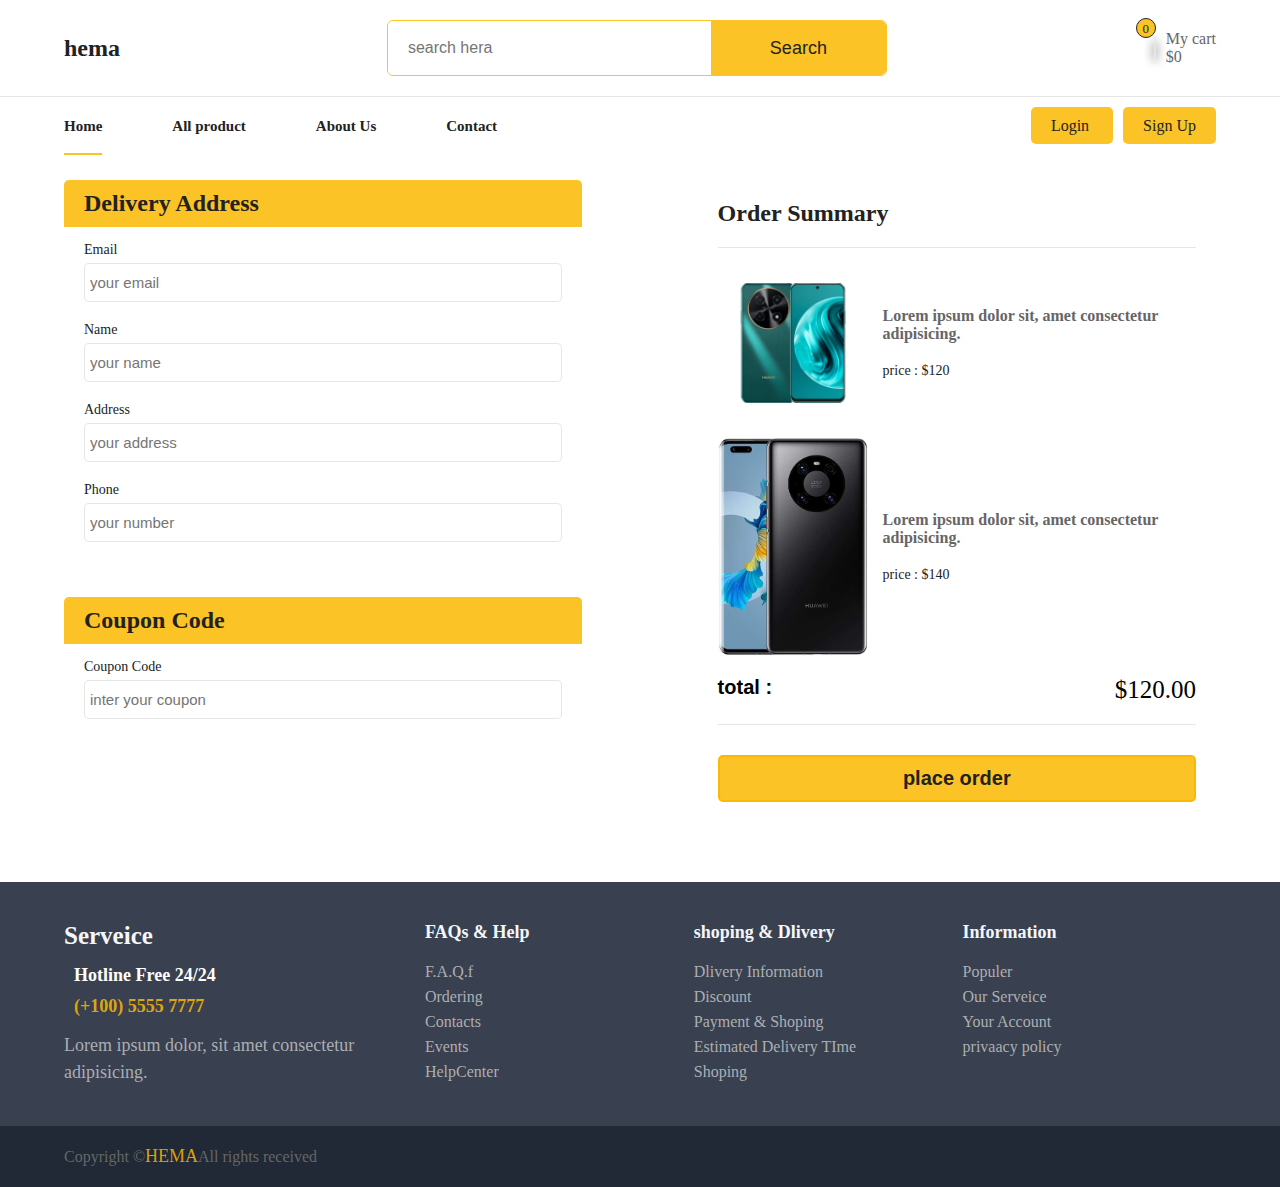
<file: ckeckout.html>
<!DOCTYPE html>
<html lang="en">
<head>
    <link rel="stylesheet" href="hello.css">
    <meta charset="UTF-8">
    <meta name="viewport" content="width=device-width, initial-scale=1.0">
    <title>Document</title>
    <link rel="stylesheet" href="https://cdnjs.cloudflare.com/ajax/libs/font-awesome/6.5.2/css/all.min.css" integrity="sha512-SnH5WK+bZxgPHs44uWIX+LLJAJ9/2PkPKZ5QiAj6Ta86w+fsb2TkcmfRyVX3pBnMFcV7oQPJkl9QevSCWr3W6A==" crossorigin="anonymous" referrerpolicy="no-referrer" />
   

</head>
<body>
  
    <!-- start header -->
    <header>
           <div class="container top-nav">
           <h2 class="logo">hema</h2>
           <form class="search">
            <input type="search" placeholder="search hera">
            <button type="submit">Search</button>
           </form>
        <div class="cart_header">
            <div onclick="open_cart()" class="icon_cart">
                <i class="fa-solid fa-cart-shopping"></i>
                <span class="count_items">0</span>
            </div>
            <div class="total_price">
                <p>My cart</p>
                <p class="price_cart_head">$0</p>
            </div>
        </div>
        

           </div>
    <nav>
        <div class="links container">
        <!-- icon to menu -->
            <i onclick="open_menu()" class="fa-solid fa-bars btn-open-menu"></i>
            
            <ul id="menu">
                <span onclick="close_menu()" class="bg-overlay"></span>
    <i onclick="close_menu()" class="fa-regular fa-circle-xmark btn-close-menu"></i>            
                <li class="active"><a href="">Home</a></li>
                <li><a href="">All product</a></li>
                <li><a href="">About Us</a></li>
                <li><a href="">Contact</a></li>
             </ul>
          <div class="login_signup">
             <a href="">Login <i class="fa-solid fa-arrow-right-to-bracket"></i></a>
             <a href="">Sign Up <i class="fa-solid fa-user-plus"></i></a>
          </div>    

        </div>
       
    </nav>

    </header>
<!-- end header -->

<!-- start cart -->
<div class="cart ">
 <div class="top_cart">
<h3>My cart <span>(0)</span>item in cart</h3>
<span onclick="close_cart()" class="close-cart"><i class="fa-regular fa-circle-xmark"></i></span>
 </div>

<div class="item_in_cart">




</div>

<div class="buttom_cart">
<div class="total">
<p>cart subtotal</p>
<p class="price_cart_total">0$</p>
</div>
<div class="buttom_cart">
<a href="#" class="btn_cart">proceed to checkout</a>
<button class="btn_cart trans_bg">shop more </button>

</div>

</div>



</div>
<!-- end cart -->

<section class="sheck-out">
<div class="container">
<form action="">
<div class="address">
<h2>Delivery Address</h2>

<div class="inputs">

<label for="">Email</label>
<input type="email" placeholder="your email">

<label for="">name</label>
<input type="text" placeholder="your name">

<label for="">address</label>
<input type="text" placeholder="your address">

<label for="">phone</label>
<input type="number" placeholder="your number">




</div>

</div>

<div class="coubne">
<h2>Coupon Code</h2>

<div class="inputs">
<label for="">Coupon Code</label>
<input type="text" placeholder="inter your coupon">
</div>

</div>

</form>


<div class="order_summary">
<h2>Order Summary</h2>

<div class="items">
<div class="item_cart">
<img src="image/p5.png">
<div class="content">
<h4>Lorem ipsum dolor sit, amet consectetur adipisicing.</h4>
<p class="price_cart">price : <span>$120</span></p>
</div>


</div>

<div class="item_cart">
    <img src="image/p2.jpg">
    <div class="content">
    <h4>Lorem ipsum dolor sit, amet consectetur adipisicing.</h4>
    <p class="price_cart">price : <span>$140</span></p>
    </div>
    
    
    </div>

<div class="total">
<p>total :</p>
<span>$120.00</span>
</div>
<div class="btn_div">
    <button>place order</button>
</div>

</div>
</div>

</div>


</section>









<!-- footer -->
<footer>
<div class="container">
<div class="big_row">
<h2>Serveice</h2>
<div class="hotline">
    <i class="fa-solid fa-headset"></i>
    <div class="text">
    <h5>Hotline Free 24/24</h5>
     <h6>(+100) 5555 7777</h6>
    </div>
 
</div>

<p>Lorem ipsum dolor, sit amet consectetur adipisicing.</p>
 
</div>

<div class="row">
<h4>FAQs & Help</h4>
<div class="links">
<a href="#">F.A.Q.f</a>
<a href="#">Ordering</a>
<a href="#">Contacts</a>
<a href="#">Events</a>
<a href="#">HelpCenter</a>

</div>
</div>
<div class="row">
<h4>shoping & Dlivery</h4>
<div class="links">
<a href="#">Dlivery Information</a>
<a href="#">Discount</a>
<a href="#">Payment & Shoping</a>
<a href="#">Estimated Delivery TIme</a>
<a href="#">Shoping</a>

</div>
</div>
<div class="row">
<h4>Information</h4>
<div class="links">
<a href="#">Populer</a>
<a href="#">Our Serveice</a>
<a href="#">Your Account</a>
<a href="#">privaacy policy</a>


</div>
</div>




</div>

<!-- bottom footer -->

<div class="bottom_footer">
   <div class="container">
    <p>Copyright &copy;<span>hema</span>All rights received</p>
    <div class="payment_img">
        <i class="fa-brands fa-cc-amazon-pay"></i>
        <i class="fa-brands fa-cc-discover"></i>
        <i class="fa-brands fa-cc-visa"></i>
        <i class="fa-brands fa-cc-jcb"></i>
    </div>

   </div> 

</div>

</footer>












<script src="hello.js"></script> 


</body>
</html>
</file>
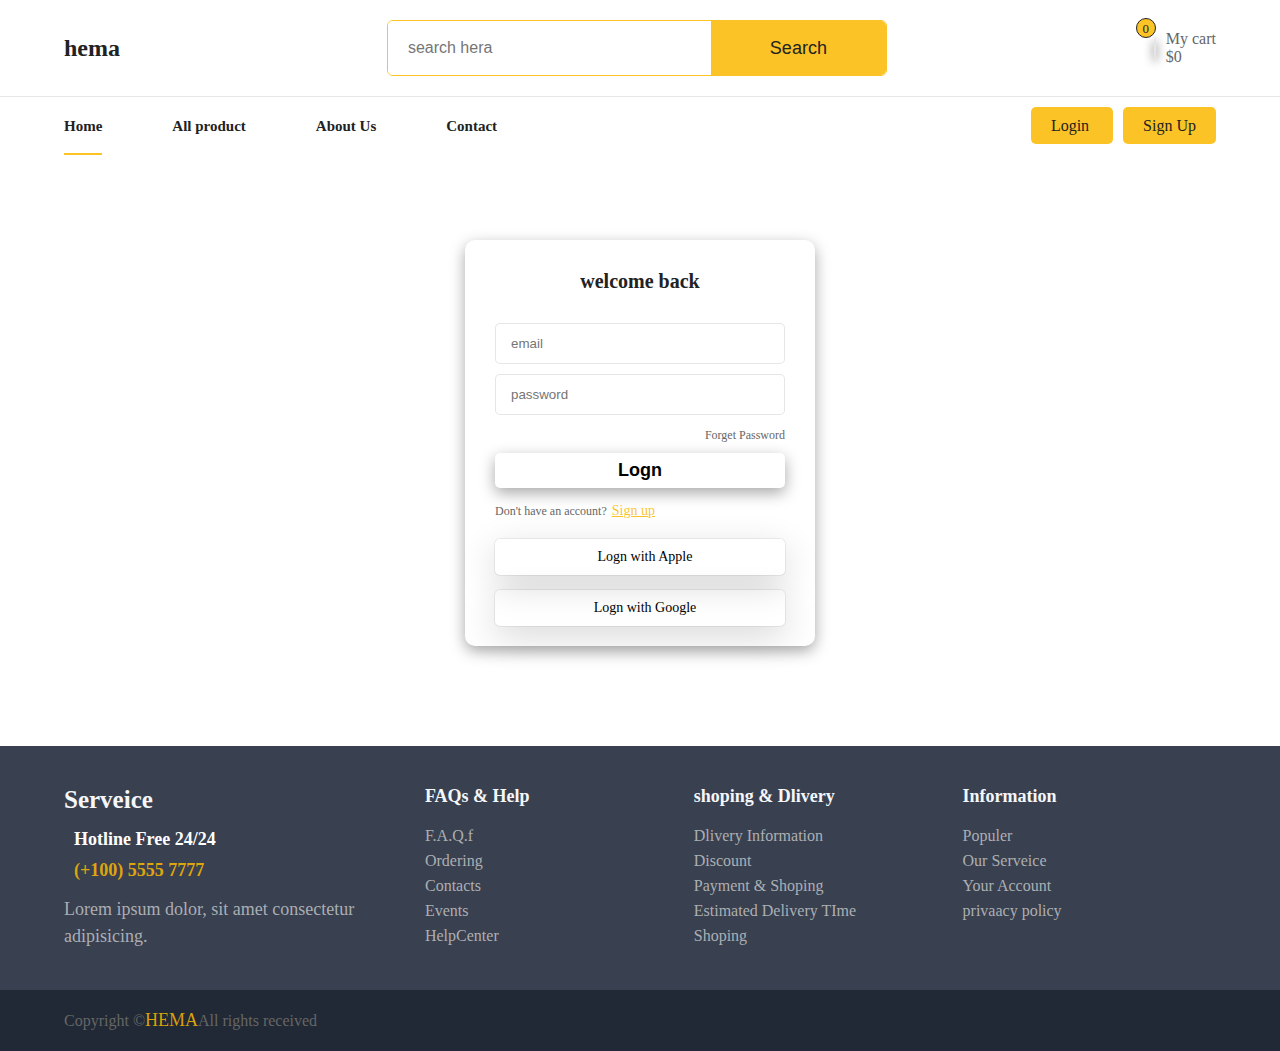
<file: logn.html>
<!DOCTYPE html>
<html lang="en">
<head>
    <link rel="stylesheet" href="hello.css">
    <link rel="stylesheet" href="logn.css">
    <meta charset="UTF-8">
    <meta name="viewport" content="width=device-width, initial-scale=1.0">
    <title>Document</title>
    <link rel="stylesheet" href="https://cdnjs.cloudflare.com/ajax/libs/font-awesome/6.5.2/css/all.min.css" integrity="sha512-SnH5WK+bZxgPHs44uWIX+LLJAJ9/2PkPKZ5QiAj6Ta86w+fsb2TkcmfRyVX3pBnMFcV7oQPJkl9QevSCWr3W6A==" crossorigin="anonymous" referrerpolicy="no-referrer" />
   

</head>
<body>
  
    <!-- start header -->
    <header>
           <div class="container top-nav">
          <a href="index.html"> <h2 class="logo">hema</h2></a>
           <form class="search">
            <input type="search" placeholder="search hera">
            <button type="submit">Search</button>
           </form>
        <div class="cart_header">
            <div onclick="open_cart()" class="icon_cart">
                <i class="fa-solid fa-cart-shopping"></i>
                <span class="count_items">0</span>
            </div>
            <div class="total_price">
                <p>My cart</p>
                <p class="price_cart_head">$0</p>
            </div>
        </div>
        

           </div>
    <nav>
        <div class="links container">
        <!-- icon to menu -->
            <i onclick="open_menu()" class="fa-solid fa-bars btn-open-menu"></i>
            
            <ul id="menu">
                <span onclick="close_menu()" class="bg-overlay"></span>
    <i onclick="close_menu()" class="fa-regular fa-circle-xmark btn-close-menu"></i>            
                <li class="active"><a href="index.html">Home</a></li>
                <li><a href="item3.html">All product</a></li>
                <li><a href="">About Us</a></li>
                <li><a href="">Contact</a></li>
             </ul>
          <div class="login_signup">
             <a href="logn.html">Login <i class="fa-solid fa-arrow-right-to-bracket"></i></a>
             <a href="sign_Up.html">Sign Up <i class="fa-solid fa-user-plus"></i></a>
          </div>    

        </div>
       
    </nav>

    </header>
<!-- end header -->

<!-- start cart -->
<div class="cart ">
 <div class="top_cart">
<h3>My cart <span>(0)</span>item in cart</h3>
<span onclick="close_cart()" class="close-cart"><i class="fa-regular fa-circle-xmark"></i></span>
 </div>

<div class="item_in_cart">




</div>

<div class="buttom_cart">
<div class="total">
<p>cart subtotal</p>
<p class="price_cart_total">0$</p>
</div>
<div class="buttom_cart">
    <a href="logn.html" class="btn_cart">proceed to checkout</a>
    <a href="item2.html"><button class="btn_cart trans_bg">shop more </button></a>

</div>

</div>



</div>
<!-- end cart -->

<section class="signin sec-form">
<div class="form_container">
<p class="title">welcome back</p>

<form accesskey="" class="form">
<input type="email" placeholder="email">
<input type="password" placeholder="password">
<p class="page-link"><a href="#" class="page-link-label">Forget Password</a></p>

<button class="form-btn">Logn</button>

</form>
<p class="sign-up-label">
Don't have an account? <a class="sign-up-link" href="#">Sign up</a>

</p>

<div class="buttons-continer">
<div class="apple-logn">
    <i class="fa-brands fa-apple"></i>
<span>Logn with Apple</span>
</div>

<div class="google-logn">
    <i class="fa-brands fa-google"></i>
<span>Logn with Google</span>
</div>

</div>


</div>


</section>









<!-- footer -->
<footer>
<div class="container">
<div class="big_row">
<h2>Serveice</h2>
<div class="hotline">
    <i class="fa-solid fa-headset"></i>
    <div class="text">
    <h5>Hotline Free 24/24</h5>
     <h6>(+100) 5555 7777</h6>
    </div>
 
</div>

<p>Lorem ipsum dolor, sit amet consectetur adipisicing.</p>
 
</div>

<div class="row">
<h4>FAQs & Help</h4>
<div class="links">
<a href="#">F.A.Q.f</a>
<a href="#">Ordering</a>
<a href="#">Contacts</a>
<a href="#">Events</a>
<a href="#">HelpCenter</a>

</div>
</div>
<div class="row">
<h4>shoping & Dlivery</h4>
<div class="links">
<a href="#">Dlivery Information</a>
<a href="#">Discount</a>
<a href="#">Payment & Shoping</a>
<a href="#">Estimated Delivery TIme</a>
<a href="#">Shoping</a>

</div>
</div>
<div class="row">
<h4>Information</h4>
<div class="links">
<a href="#">Populer</a>
<a href="#">Our Serveice</a>
<a href="#">Your Account</a>
<a href="#">privaacy policy</a>


</div>
</div>




</div>

<!-- bottom footer -->

<div class="bottom_footer">
   <div class="container">
    <p>Copyright &copy;<span>hema</span>All rights received</p>
    <div class="payment_img">
        <i class="fa-brands fa-cc-amazon-pay"></i>
        <i class="fa-brands fa-cc-discover"></i>
        <i class="fa-brands fa-cc-visa"></i>
        <i class="fa-brands fa-cc-jcb"></i>
    </div>

   </div> 

</div>

</footer>












<script src="hello.js"></script> 


</body>
</html>
</file>
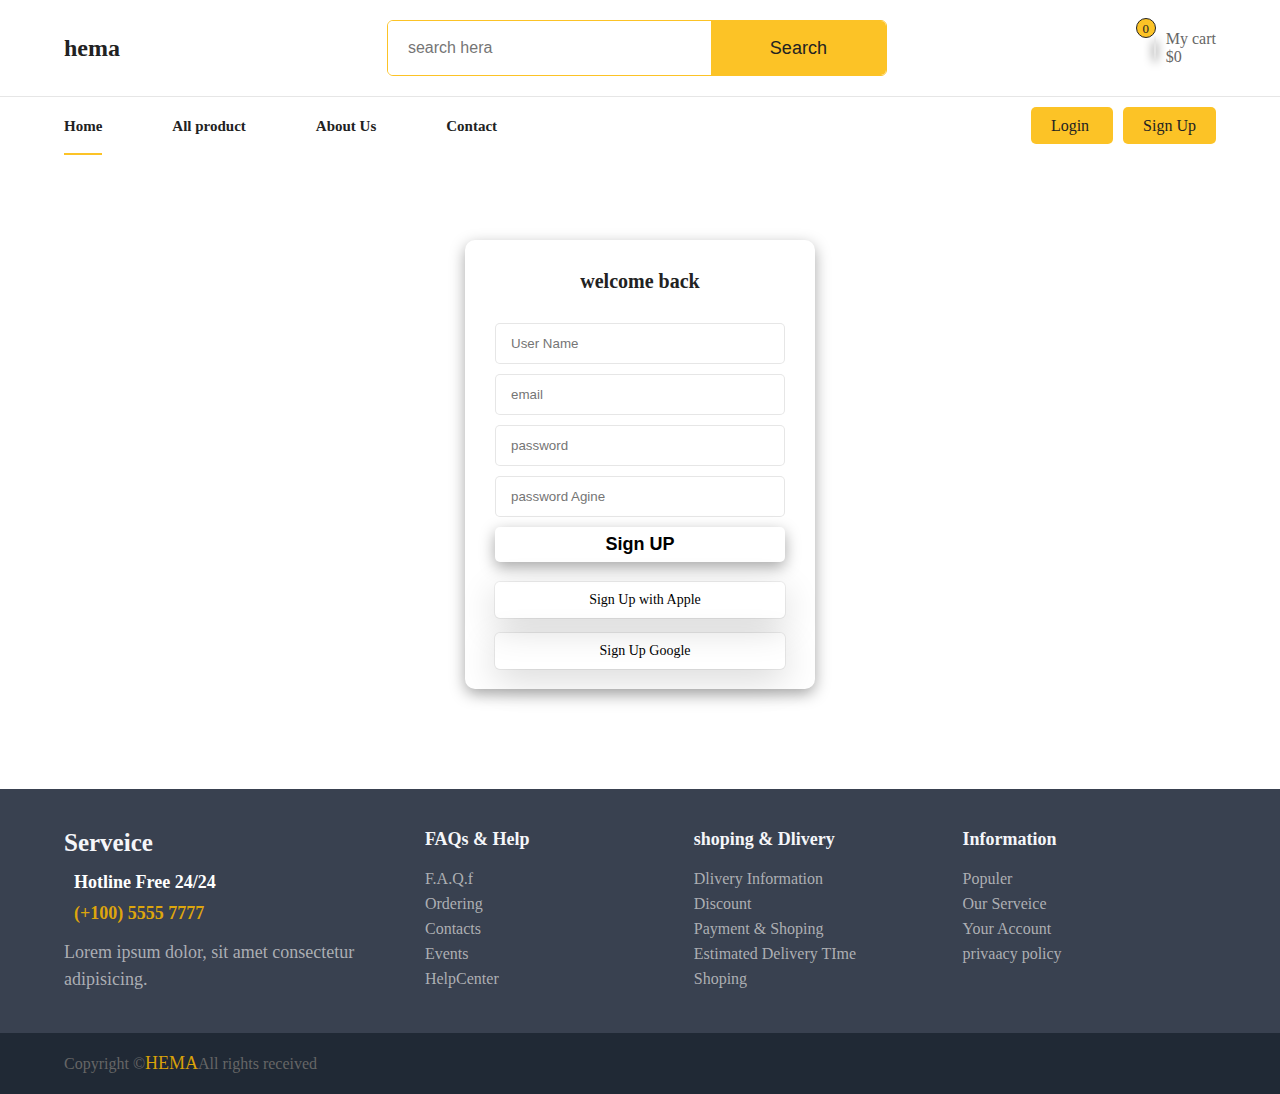
<file: sign_Up.html>
<!DOCTYPE html>
<html lang="en">
<head>
    <link rel="stylesheet" href="hello.css">
    <link rel="stylesheet" href="logn.css">
    <meta charset="UTF-8">
    <meta name="viewport" content="width=device-width, initial-scale=1.0">
    <title>Document</title>
    <link rel="stylesheet" href="https://cdnjs.cloudflare.com/ajax/libs/font-awesome/6.5.2/css/all.min.css" integrity="sha512-SnH5WK+bZxgPHs44uWIX+LLJAJ9/2PkPKZ5QiAj6Ta86w+fsb2TkcmfRyVX3pBnMFcV7oQPJkl9QevSCWr3W6A==" crossorigin="anonymous" referrerpolicy="no-referrer" />
   

</head>
<body>
  
    <!-- start header -->
    <header>
           <div class="container top-nav">
           <a href="index.html"><h2 class="logo">hema</h2></a>
           <form class="search">
            <input type="search" placeholder="search hera">
            <button type="submit">Search</button>
           </form>
        <div class="cart_header">
            <div onclick="open_cart()" class="icon_cart">
                <i class="fa-solid fa-cart-shopping"></i>
                <span class="count_items">0</span>
            </div>
            <div class="total_price">
                <p>My cart</p>
                <p class="price_cart_head">$0</p>
            </div>
        </div>
        

           </div>
    <nav>
        <div class="links container">
        <!-- icon to menu -->
            <i onclick="open_menu()" class="fa-solid fa-bars btn-open-menu"></i>
            
            <ul id="menu">
                <span onclick="close_menu()" class="bg-overlay"></span>
    <i onclick="close_menu()" class="fa-regular fa-circle-xmark btn-close-menu"></i>            
                <li class="active"><a href="index.html">Home</a></li>
                <li><a href="item3.html">All product</a></li>
                <li><a href="">About Us</a></li>
                <li><a href="">Contact</a></li>
             </ul>
          <div class="login_signup">
             <a href="logn.html">Login <i class="fa-solid fa-arrow-right-to-bracket"></i></a>
             <a href="sign_Up.html">Sign Up <i class="fa-solid fa-user-plus"></i></a>
          </div>    

        </div>
       
    </nav>

    </header>
<!-- end header -->

<!-- start cart -->
<div class="cart ">
 <div class="top_cart">
<h3>My cart <span>(0)</span>item in cart</h3>
<span onclick="close_cart()" class="close-cart"><i class="fa-regular fa-circle-xmark"></i></span>
 </div>

<div class="item_in_cart">




</div>

<div class="buttom_cart">
<div class="total">
<p>cart subtotal</p>
<p class="price_cart_total">0$</p>
</div>
<div class="buttom_cart">
    <a href="logn.html" class="btn_cart">proceed to checkout</a>
    <a href="item2.html"><button class="btn_cart trans_bg">shop more </button></a>

</div>

</div>



</div>
<!-- end cart -->

<section class="signin sec-form">
<div class="form_container">
<p class="title">welcome back</p>

<form accesskey="" class="form">

<input type="text" placeholder="User Name">
<input type="email" placeholder="email">
<input type="password" placeholder="password">
<input type="password" placeholder="password Agine">

<!-- <p class="page-link"><a href="#" class="page-link-label">Forget Password</a></p> -->

<button class="form-btn">Sign UP</button>

</form>
<!-- <p class="sign-up-label">
Don't have an account? <a class="sign-up-link" href="#">Sign up</a>

</p> -->

<div class="buttons-continer">
<div class="apple-logn">
    <i class="fa-brands fa-apple"></i>
<span>Sign Up with Apple</span>
</div>

<div class="google-logn">
    <i class="fa-brands fa-google"></i>
<span>Sign Up Google</span>
</div>

</div>


</div>


</section>









<!-- footer -->
<footer>
<div class="container">
<div class="big_row">
<h2>Serveice</h2>
<div class="hotline">
    <i class="fa-solid fa-headset"></i>
    <div class="text">
    <h5>Hotline Free 24/24</h5>
     <h6>(+100) 5555 7777</h6>
    </div>
 
</div>

<p>Lorem ipsum dolor, sit amet consectetur adipisicing.</p>
 
</div>

<div class="row">
<h4>FAQs & Help</h4>
<div class="links">
<a href="#">F.A.Q.f</a>
<a href="#">Ordering</a>
<a href="#">Contacts</a>
<a href="#">Events</a>
<a href="#">HelpCenter</a>

</div>
</div>
<div class="row">
<h4>shoping & Dlivery</h4>
<div class="links">
<a href="#">Dlivery Information</a>
<a href="#">Discount</a>
<a href="#">Payment & Shoping</a>
<a href="#">Estimated Delivery TIme</a>
<a href="#">Shoping</a>

</div>
</div>
<div class="row">
<h4>Information</h4>
<div class="links">
<a href="#">Populer</a>
<a href="#">Our Serveice</a>
<a href="#">Your Account</a>
<a href="#">privaacy policy</a>


</div>
</div>




</div>

<!-- bottom footer -->

<div class="bottom_footer">
   <div class="container">
    <p>Copyright &copy;<span>hema</span>All rights received</p>
    <div class="payment_img">
        <i class="fa-brands fa-cc-amazon-pay"></i>
        <i class="fa-brands fa-cc-discover"></i>
        <i class="fa-brands fa-cc-visa"></i>
        <i class="fa-brands fa-cc-jcb"></i>
    </div>

   </div> 

</div>

</footer>












<script src="hello.js"></script> 


</body>
</html>
</file>
<file: hello.css>
*{
margin: 0;
padding: 0;
box-sizing: border-box;
text-decoration: none;
list-style: none;
}
:root {
--main-color:#fcb900d9;
--dark-color:#222222;
--parg-color:#666666;
--dark-red:#d01416;
--border-color:#6666662a;
--name-item:#0066c0;

}
body {
background-color: #ffffff;
margin-top: 180px;

}
h1,h2,h3,h4,h5,h6 {
color: var(--dark-color);

}
p {
color: var(--parg-color);

}
/* start header */

.container {
width: 75%;
margin: auto;

}
@media (max-width :1500px) {
    .container {
        width: 90%;

        }


}
header {
position:fixed;
top: 0;
right: 0;
left: 0;
background-color: white;
z-index: 1000;
}
header .top-nav {
display: flex;
justify-content: space-between;
align-items: center;
padding: 20px 0;
} 
header .top-nav .logo {


}
header .top-nav .search {
width: 500px;
border: 1px solid var(--main-color);
border-radius: 6px;
position: relative;
overflow: hidden;
}
header .top-nav .search input {
    padding:18px 175px 18px 20px;
  outline: none;
border: none;
width: 100%;
font-size: 16px;
color: var(--dark-color);

}
header .top-nav .search button {
position: absolute;
top: 0;
right:0 ;
outline: none;
border: none;    
width: 175px;
background-color: var(--main-color);
height: 100%;
font-size: 18px;
color: var(--dark-color);
cursor: pointer;
}
header .top-nav .cart_header {
display: flex;
gap: 10px;
align-items: center;
}
header .top-nav .cart_header i {
color: var(--dark-color);
font-size: 20px;
border: 1px solid var(--border-color);
width: 50px;
height: 50px;
text-align: center;
line-height: 50px;
border-radius: 50%;
cursor: pointer;
box-shadow: 0px 3px 10px black ;
transition: 0.6s;
}
header .top-nav .cart_header i:hover {
background-color: var(--main-color);
color: white;

}
header .top-nav .cart_header .icon_cart {
position: relative;
}
header .top-nav .cart_header .count_items {
position: absolute;
background-color: var(--main-color);
width: 20px;
height: 20px;
border-radius: 50%;
text-align: center;
line-height: 20px;
font-size: 13px;
top: -5px;
right: 0px;
color: var(--dark-color);
border: 1px solid var(--dark-color);

}
header .top-nav .cart_header .count_items p {
margin-bottom: 8px;

}
header nav {
border-top: 1px solid var(--border-color);

}
header .links {
display: flex;
justify-content: space-between;
align-items: center;

}
header .links ul {
display: flex;
gap: 70px;

}
header .links ul li {
position: relative;
padding: 20px 0;
}
header .links ul li a {
color: var(--dark-color);
font-weight: bold;
font-size: 15px;
}
header .links ul li::after {
content: '';
position: absolute;
bottom: 0;
left: 0;
width: 0%;
height: 2px;
background-color: var(--main-color);
transition: 0.6s ease-in-out;
}
header .links ul li.active::after,
header .links ul li:hover::after {
  width: 100%;

}
header .links .login_signup a{
color: var(--dark-color);
background-color: var(--main-color);
padding: 10px 20px;
border-radius: 5px;
margin-left: 10px;
} 
header .links .login_signup i {
    color: rgba(44, 42, 42, 0.638);
}

/* end header */

/* start cart */

.cart {
position: fixed;
top: 0;
right: -350px;
bottom: 0;
background-color: #ffffff;
z-index: 11111;
padding: 30px;
border-left: 2px solid var(--border-color);
display: flex;
flex-direction: column;
justify-content: space-between;
width: 350px;
transition: 0.9s;
}
.cart.active {
right: 0;
}
.cart .top_cart {
display: flex;
align-items: center;
justify-content: center;


}
.cart .top_cart .close-cart i{
font-size: 30px;
cursor: pointer;
right: 5px;
}
.cart .top_cart h3 {
font-size: 18px;

}
.cart .top_cart h3 span {
    font-size: 14px;
    color: var(--parg-color);
  font-weight: normal;


}
.cart .item_in_cart {
padding: 20px 0;
border-block: 1px solid var(--border-color);
margin-block: 20px;
height: 100%;
}
.cart .item_cart {
display: flex;
gap: 20px;
align-items: center;
margin-bottom: 25px;
justify-content: center;
}
.cart .item_cart:last-child{
  margin-bottom: 0px;
}
.cart .item_cart img {
width: 120px;

}
.cart .item_cart h4{
margin-bottom: 10px;
font-weight: 500;

}
.cart .item_cart .delet_item {
outline: none;
border: none;

}
.cart .item_cart .delet_item i {
    font-size: 22px;
    color: darkslategray;
  transition: 0.7s;
  cursor: pointer;

}
.cart .item_cart .delet_item i:hover {
color: var(--dark-red);
transform: scale(1.2);

}

.cart .buttom_cart .total {
display: flex;
justify-content: space-between;
margin-bottom: 30px;
} 
.cart .buttom_cart .total .price_cart_total {
color: var(--main-color);

}
.cart .buttom_cart {
display: flex;
flex-direction: column;
gap: 20px;

}
.cart .buttom_cart a  {
border: 2px solid var(--main-color);
border-radius: 5px;
color: var(--dark-color);
padding: 15px 0;
text-align: center;
font-size: 16px;
text-transform: capitalize;

transition: 0.9s ease-in-out;
}
.cart .buttom_cart .trans_bg {
border: none;
outline: none;
background-color: transparent;
}
.cart .buttom_cart a:hover {

    background-color: var(--main-color);
}
/* end card */

/* start slider */
.slider .container {
display: flex;
justify-content: space-between;

}

.slider .container .sid_bar {
width: 300px;
background-color: #ffffff;
display: flex;
flex-direction: column;
}
.slider .container .sid_bar h2 {
padding: 20px 15px;
display: flex;
gap: 15px;
text-align: center;
color: var(--parg-color);
font-size: 18px;


}
.slider .container .sid_bar a {

padding: 15px;
font-size: 14px;
font-weight: bold;
color: var(--dark-color);
border-top: 1px solid var(--border-color);
transition: 0.5s;
}
.slider .container .sid_bar a:hover {
color: var(--main-color);
font-size: 15px;
}

.slider .container .slide-swp {
width: calc(100% - 350px);
overflow: hidden;
position: relative;
}
.slider .container .slide-swp img {
  width: 100%;
  height: 100%;
  object-fit: cover;
  object-position: left top;

  } 
  /* end slider */

/* start featuter */
.features {
margin: 50px 0;

}
.features .container {
display: flex;
background-color: #ffffff;
padding: 15px 20px;
border-radius: 5px;
justify-content: space-between;
flex-wrap: wrap;
}
.features .container .features-item {
width: 18%;
min-width: 220px;
display: flex;
align-items: center;
gap: 20px;
}
.features .container .features-item i {
font-size: 40px;
color: var(--main-color);
}
.features .container .features-item i:hover {
  color: #012c5195;

}
.features .container .features-item .text h4 {
font-size: 22px;
font-weight: bold;
font-style: italic;
color: #012c51;
}
.features .container .features-item .text p {
  font-size: 12px;

color: var(--dark-color);



}
/* end featuter */

/* start banner */
.banner {
margin: 50px 0;

}
.banner .container {
display: flex;
justify-content: space-between;

}
.banner .container .banner-img {
width: 31%;
position: relative;

}
.banner .container .banner-img img {
width: 100%;
height: 190px;
object-fit: cover;
border-radius: 5px;
}
.banner .glass-hover {
position: absolute;
width: 100%;
height: 100%;
top: 0;
left: 0;

}
.banner .glass-hover::after {
content: '';
position: absolute;
top: 0;
left:0;
width: 100%;
height: 100%;
background: linear-gradient(50deg , transparent 50% ,
rgba(255 , 255 , 255 , 0.1)60% ,rgba(255 , 255 , 255 , 0.1)70% ,
transparent 71% );
background-size: 200% 100%;
background-position: 200% 0;
cursor: pointer;
z-index: 90;
transition: 0.8s;

}
.banner .banner-img:hover .glass-hover::after {
background-position: -20% 0;

}

.banner .banner-img a {
position: absolute;
top: 0;
left: 0;
width: 100%;
height: 100%;

z-index: 100;
}
.banner_big .container .banner-img {
  width: 49%;
  position: relative;



}







/* end panner */

/* start slide */

.slid {
margin-bottom: 50px;

}
.top-slide {
position: relative;
margin-bottom: 20px;
padding: 20px 0;
border-bottom: 1px solid var(--border-color);

}
.top-slide::after {
position: absolute;
content: '';
bottom: -1px;
left: 0;
width: 100px;
height: 2px;
background: var(--main-color);
}
.top-slide h2 {
  text-transform: capitalize;
}
.top-slide h2 span {
  font-weight: normal;
}

 /*start product  */
.product {
position: relative;
background-color: #fff;
padding: 20px 30px;
text-align: center;
overflow: hidden;
box-shadow: 5px 5px 10px rgba(1, 30, 89, 0.606);
border: 1px solid var(--border-color);
border-radius: 5px;
width: 25%;

}
.sale-present {
position: absolute;
top: 20px;
right: 18px;
z-index: 2;
background-color: var(--dark-red);
color: #ffffff;
padding: 4px 12px;
font-size: 15px;

}


.product .img-product{
position: relative;

}
.product .img-product img {
/* width: 100%;
height: 100%; */
transition: 0.4s ease-in-out;
width: 100%;
height: 150px;
}
.product .img-product .img-hover {
position: absolute;
top: 0;
left: 0;
width: 100%;
opacity: 0;
scale: 0.1;

}
.img-product img:hover {
  opacity: 0;

}
.img-product:hover .img-hover {
opacity: 1;
scale: 1;
width: 105%;
height: 150px;
}
.product .name-product {
  font-size: 16px;
}
.product .name-product a{
color: var(--name-item);

}
.product .name-product a:hover {
text-decoration: underline;

}
.stars {
margin: 15px 0;
color: var(--main-color);
}
.stars i:hover {
font-size: 18px;

}
.price {
display: flex;
justify-content: center;
align-items: center;
gap: 10px;

}
.price p {
color: darkslategrey;
font-weight: bold;
}
.price .old-price {
text-decoration: line-through;
font-weight: normal;
color: rgba(47, 79, 79, 0.641);
}
.product .icons{

position: absolute;
right: 2px;
z-index: 3;
display: none;
top: 50%;
transform: translateY(-50%);
transition: 0.3s ease-in-out;
}
.product .icons i {
color: var(--dark-color);
background-color:#c0bdbd41;
width: 40px;
height: 40px;
font-size: 22px;
display: flex;
justify-content: center;
align-items: center;
cursor: pointer;
border-radius: 4px;
border: 1px solid var(--border-color);
}

.product .icons i.active{
background-color: rgba(241, 184, 41, 0.958);
cursor: auto;
pointer-events: none;
}

.product .icons i:hover {
  font-size: 24px;
  background-color: var(--main-color);
 
}
.product:hover .icons {
  /* width: 2px; */
  display: block;
}
/*silders */
.slid .container {

  position: relative; 

}
.slid .container .mySwiper {

  overflow: hidden;
  

}
.slid .container .mySwiper .btn_swip {
position: absolute;
top: 35px;
right: 0;
background-color: var(--main-color);
color: #ffffff;
padding: 0 18px;
border-radius: 5px;

}
.slid .container .mySwiper .btn_swip::after {
font-size: 25px;

}
.slid .container .mySwiper .btn_swip.swiper-button-prev{

left: calc(100% - 90px);

}
/* slide product */


.slid_product .slid_width_img a img {
width: 285px;
height: 100%;
border-radius: 5px;

}
.slid_product .product_swip{

width: calc(100% - 300px);


}
.slid_product .slid_width_img{
display: flex;
justify-content: space-between;
}


/* start news letter */
.newsletter {
background-color: white;


}
.newsletter .container {
display: flex;
justify-content: space-between;
align-items: center;
padding: 40px 0;
}
.newsletter .text {
width: 50%;
display: flex;
align-items: center;
gap: 20px;
}
.newsletter .text img {
width: 120px;
cursor: pointer;

}
.newsletter .text h4 {
font-size: 28px;
font-weight: 500;
font-family: 'Gill Sans', 'Gill Sans MT', Calibri, 'Trebuchet MS', sans-serif;
}
.newsletter .text p {
font-size: 18px;
margin: 10px 0;

}
.newsletter .text h6 {
font-size: 20px;
font-weight: normal;

}
.newsletter .newsletters_from {
width: 40%;
border: 2px solid var(--main-color);
border-radius: 5px;
overflow: hidden;
position: relative;
}
.newsletter .newsletters_from input {
border: none;
outline: none;
width: 100%;
padding: 18px 175px 18px 20px;
}
.newsletter .newsletters_from button {
background-color: var(--main-color);
outline: none;
border: none;
width: 170px;
position: absolute;
right: 0;
top: 0;
height: 100%;
cursor: pointer;
font-size: 18px;
color: #222;
}
/* start scroll to top */
.back_to_top {
  background-color: var(--main-color);
  width: 50px;
height: 50px;
border-radius: 50%;
text-align: center;
padding-top: 10px;
position: fixed;
right: 4px;
bottom: 0;
display: none;
cursor: pointer;
}
.back_to_top i {
font-size: 25px;
color: white;

}


/* start footer */
footer {

background-color: #394150;

}
footer .container {
display: flex;
justify-content: space-between;
padding: 40px 0;
}
footer .container .big_row{
width: 30%;

}
footer .container .big_row h2 {
color: #f5f6f9;
font-size: 25px;


}
footer .container .big_row .hotline{
display: flex;
align-items: center;

margin: 15px 0;
gap: 10px; 
}
footer .container .big_row .hotline i{
font-size: 45px;
color: var(--main-color);


}
footer .container .big_row .hotline h5{
color: #ffffff;
font-size: 18px;
margin-bottom: 10px;
}
footer .container .big_row .hotline h6{
  color: var(--main-color);
  font-size: 18px;



}
footer .container .big_row p {
color: #dddddfb5;
font-size: 18px;
width: 90%;
line-height: 1.5;
}
footer .container .row{
  width: 22%;
}
footer .container .row h4{
color: #f5f6f9;
font-size: 18px;
margin-bottom: 20px;


}
footer .container .row  .links{
display: flex;
flex-direction: column;
gap: 7px
}
footer .container .row  .links a{
color: #d9d9d9bc;
font-size: 16px;
position: relative;
left: 0;
transition: 0.4s ease-in-out;
}
footer .container .row  .links a:hover {
left: 10px;
font-weight: bold;
font-size: 18px;
color: var(--main-color);
}
footer .bottom_footer {

background-color: #202935;

}
footer .bottom_footer .container {
padding: 20px 0;
align-items: center;


}
footer .bottom_footer .container span {
color: var(--main-color);
font-size: 18px;
text-transform: uppercase;
}
footer .bottom_footer .payment_img {
display: flex;
gap: 10px;
}
footer .bottom_footer .payment_img i {
font-size: 35px;
color: var(--main-color);
cursor: pointer;
}
footer .bottom_footer .payment_img i:hover{
font-size: 38px;
color: darkslategrey;

}
/* responsive */
/* remove the mark */
header .links ul .bg-overlay,
header .links ul .btn-close-menu,
header .links .btn-open-menu
{
display: none;

}
@media(max-width:1000px){
  .slid_product .slid_width_img a img  {
    width: 100%;
    height: 100%;


  }
  .newsletter .text img {
   width: 80px;
    
  }
  .newsletter .text h4 {
  font-size: 20px;

  }
  .newsletter .text p {
    font-size: 15px;
  }
  .newsletter .text h6 {
    font-size: 16px;
  }
  .newsletter .newsletters_from input {
    padding: 20px 130px 20px 20px;

  }
  .newsletter .newsletters_from button {
    width: 120px;
  }
}

@media(max-width:900px){

  header .top-nav .search{
width: 420px;

  }

  .slider .container .sid_bar{
    display: none;
  }
  .slider .container .slide-swp {
    width: 100%;
  }
  .features .container .features-item {
margin-bottom: 15px;

  }
  .slid_product .slid_width_img a img {
display: none;

  }
  .slid_product .product_swip {
    width: 100%;
  }
}
@media(max-width:800px) {
  header .top-nav{
    flex-wrap: wrap;


  }
  header .top-nav .search {
order: 3;
width: 80%;
margin: 10px auto 0;
  }
  header .links {
    padding: 20px 0;
  }
  header .links ul{
position: fixed;
left: -420px;
bottom: 0;
top: 0;
background-color: #f0efefe9;
flex-direction: column;
gap: 20px;
width: 250px;
border-right: 1px solid var(--border-color);
text-align: center;
transition: 0.5s ease-in-out;

  }
  header .links ul.active {
    left: 0;
  }
  header .links ul{
    font-size: 30px;

  }
  header .links ul .btn-close-menu{


font-size: 25px;
color: darkslategrey;
display: block;
cursor: pointer; 
  }
  header .links .btn-open-menu {
display: block;
font-size: 30px;
cursor: pointer;
  }
  header .links ul .bg-overlay {
position: fixed;
top: 0;
right: -100%;
height: 100vh;
width: calc(100vh - 450px);
background-color: #22222245;
display: block;
transition: 0.8s ease-in-out;
cursor: pointer;

  }
  header .links ul.active .bg-overlay {
right: 0;

  } 
  .slider .container .slide-swp {

margin-top: 80px;
    
  }
  .banner{
    margin: 0;
  }
  .slid {
    margin-bottom: 30px;
    
    }
    footer .container {
flex-wrap: wrap;

    }
    footer .container .row{
      width: 40%;
      margin-bottom: 20px;
    }
    footer .container .big_row {
margin-bottom:20px ;
width: 50%;
    }
 
}

@media(max-width:750px){
  .newsletter .container {
flex-direction: column;

  }
  .newsletter .newsletters_from {
width: 80%;
margin-top: 20px;
  }
  .newsletter .text{
    width: 90%;
    text-align: center;
  }
  .newsletter .text img {
    width: 120px;
  }

}
@media(max-width:500px) {
  header .links ul .bg-overlay {
    display: none;
  }
  header .top-nav .search {
width: 100%;

  }
  header .top-nav .search button {
width: 120px;
font-size: 14px;


  }
  header .top-nav .search button {
    padding: 18px 120px 18px 20px;

  }
  header .links ul {
    width: 100%;
    left: -100%;
  }
.cart {
  width: 100%;
  right: -100%;
}
.features .container {
display: flex;
justify-content: center;
}
.product .name-product a {
font-size: 13px;

}
.product {
  padding: 15px 10px;
}
.stars i {
font-size: 13px;
}
.top-slide h2 {
font-size: 18px;

}
.newsletter .text {
  gap: 10px;
}
.newsletter .text img {
  width: 90px;
}
.newsletter .newsletters_from button {
width: 90px;
font-size: 16px;
}
footer .bottom_footer .container {
display: flex;
justify-content: center;
gap: 10px;
}
footer .bottom_footer .payment_img {
  margin-bottom: 10px;
}
}


/* item details bage */
.item-detail {
background-color: white;
padding: 50px 0;

}
.item-detail .container {
display: flex;
align-items: center;
justify-content: space-between;

}
.item-detail .item-img {
width: 40%;

}
.item-detail .item-img .big-img img{

  width: 100%;
}
.item-detail .item-img .sm-img {
display: flex;
align-items: center;
justify-content: space-between;
cursor: pointer;
}
.item-detail .item-img .sm-img img {
width: 90px;

}
.item-detail .details-item {
  width: 58%;
}
.item-detail .details-item h1 {
margin-bottom: 30px;

}
.item-detail .details-item h5 {
font-weight: bold;
margin-bottom: 20px;
font-size: 16px;
}
.item-detail .details-item h5 span {
color: var(--main-color);

}
.item-detail .details-item .price {
justify-content:left ;
margin: 20px 0;
gap: 20px;
}
.item-detail .details-item .text-p {
line-height: 1.5;

}
.item-detail .details-item h4 {
font-size: 20px;
margin-top: 15px;

}
.item-detail .details-item button {
  border: none;
outline: none;
 background-color: var(--main-color);
color: var(--dark-color);
font-weight: bold;
padding: 14px 35px;
border-radius: 5px;
margin: 30px 0;
font-size: 18px;
cursor: pointer;
text-transform: uppercase;
transition: 0.4s ease-in-out;
}
.item-detail .details-item button:hover {
scale: 1.1;

}
.item-detail .details-item button i {
font-size: 25px;
color: white;

}

.item-detail .details-item .icon i {

text-align: center;
line-height: 40px;
width: 40px;
height: 40px;
border-radius: 50%;
background-color:rgba(236, 233, 233, 0.834);
cursor: pointer;
color:var(--dark-color);
margin: 10px 20px;
font-size: 18px;
}
.item-detail .details-item .icon i:hover {
  width: 45px;
  height: 45px;
  line-height: 45px;
  border-radius: 50%;
  font-size: 20px;
  background-color: var(--main-color);

}


/* responve to screen two */
@media(max-width:1000px){
  .item-detail .container {
flex-direction: column;

  }
  .item-detail .item-img {
    width: 50%;
    margin-bottom: 40px;
  }
  .item-detail .details-item {
width: 100%;

  }


}
@media(max-width:700px) {

  .item-detail .item-img {
    width: 80%;
    
  }


}
@media(max-width:450px) {
  .item-detail .item-img .sm-img img {
width: 70px;

  }
  .item-detail .details-item h1 {
    font-size: 20px;
  }
  .item-detail .details-item .text-p{
font-size: 14px;

  }
  .item-detail .details-item h4 {
    font-size: 15px;
  }
  .item-detail .details-item button {
    padding: 14px 25px;
    font-size: 15px;


  }
  .item-detail .details-item .icon i {
    margin: 5px 10px;

  }
  
}

/* start page three => all product page */
.top_page {
text-align: center;
padding: 50px 0;
}
.top_page h1 {
font-size: 40px;
color: var(--main-color);
margin-bottom: 25px;

}
.top_page p {
font-size: 20px;
line-height: 1.5;
color: var(--parg-color);
width: 60%;
margin: auto;
}
.top_page p:hover {
text-decoration: underline;

}

.all-products .container{
display: flex;
justify-content: space-between;
align-items: flex-start;
}
.all-products .container .filter {
background-color: white;
width: 200px;
text-transform: capitalize;
padding: 20px 25px;
border: 1px solid var(--border-color);
border-radius: 5px;
}
.all-products .container .filter input:checked {
accent-color: rgba(13, 136, 207, 0.879);


}
.all-products .container .filter h4 {
margin-bottom: 10px;
margin-top: 25px;
padding-bottom: 10px;
border-bottom: 1px solid var(--border-color);
font-size: 18px;
}
.all-products .container .filter span {
font-size: 14px;
cursor: pointer;

}
.all-products .filter .filter_item .item {
display: flex;
justify-content: space-between;
align-items: center;
margin-top: 10px;
}
.all-products .filter .filter_item .item .color {
width: 20px;
height: 20px;
border-radius: 5px;

}
 .pagination {
display: flex;
justify-content: center;
align-items: center;
padding: 10px 20px;
background-color: white;
border: 1px solid var(--border-color);
width: max-content;
margin: auto;
}
.pagination .btn_page {
font-size: 25px;
padding: 0 15px;
  cursor: pointer;
}
.pagination .btn_page:hover {
  color: var(--main-color);
}
.pagination .num_page {
border: 1px solid var(--border-color);
width: 100%;
padding: 10px 15px;
font-size: 18px;
margin: 0 5px;
cursor: pointer;
} 
.pagination .num_page:hover {
background-color: var(--main-color);

}
.pagination .active {
background-color: var(--main-color);

}

.all-products .container .products_div {
width: calc(100% - 280px);


display: flex;
flex-wrap: wrap;
gap: 2.5%;
} 
.all-products .container .products_div .product {
width: 22%;
margin-bottom: 30px;

} 
.all-products .btn_filter {
display: none;

}


/* start responsev page three */
@media(max-width:1200px) {
  .all-products .container .products_div .product {
width: 30%;

  }


}
@media(max-width:1000px) {
  .all-products .container .products_div {
width: 100%;
gap: 0;
justify-content: space-between;
  }
  .all-products .container {
position: relative;
padding-top: 60px;
  }
  .all-products .container .products_div .product {
    width: 30%;
    
      }
    .all-products .container .filter {
position: absolute;
left: 0;
top: 60px;
width: 30%;
opacity:0;
z-index: -100;
transition: 0.3s opacity ease-in-out;
      }
.all-products .container .filter.active {
  z-index: 100;
opacity: 1;

}

  .all-products .btn_filter {
position: absolute;
top: 0;
padding: 12px 30px;
background-color: var(--main-color);
border-radius: 5px;
font-size: 18px;
text-transform: capitalize;
display: block;
cursor: pointer;
      }


}
@media(max-width:650px) {
  .all-products .container .products_div .product {
    width: 48%;
  }
  .all-products .container .filter {
    width: 40%;
  }
  .top_page h1 {
font-size: 22px;

  }
  .top_page p {
font-size: 18px;
line-height: 1.5;
width: 100%;

  }


}

/* start sheck out  page*/
.sheck-out {
margin: 50px 0;
}
.sheck-out .container {
display: flex;
justify-content: space-between;
align-items: flex-start;
}
.sheck-out form {
width: 45%;

}
.sheck-out form h2 {
padding: 10px 20px;
background-color: var(--main-color);
text-transform: capitalize;

}
.sheck-out form .address,
.sheck-out form .coubne {
background-color: #ffffff;
margin-bottom: 20px;
border-radius: 5px;
overflow: hidden;
}
.sheck-out form .inputs {
display: flex;
flex-direction: column;
padding: 15px 20px;
}
.sheck-out form .inputs label {
color: var(--dark-color);
text-transform: capitalize;
font-size: 14px;
}
.sheck-out form .inputs input {
outline: none;
padding: 10px 5px;
margin: 5px 0 20px;
font-size: 15px;
color: var(--dark-color);
border-radius: 5px;
border: 1px solid var(--border-color);
}
.sheck-out form .inputs input:focus {
border-color: var(--main-color);

}
.sheck-out .order_summary {
width: 45%;
background-color: #ffffff;
padding: 0 20px;
}
.sheck-out .order_summary h2 {
border-bottom: 1px solid var(--border-color);
padding: 20px 0;
margin-bottom: 20px;

}
.sheck-out .order_summary .items .item_cart{
display: flex;
align-items: center;
gap: 15px;
margin-bottom: 20px;

}
.sheck-out .order_summary .items .item_cart img {
width: 150px;

}
.sheck-out .order_summary .items .item_cart h4 {
color: var(--parg-color);
margin-bottom: 20px;

}
.sheck-out .order_summary .items .item_cart p {
color: var(--dark-color);
font-size: 14px;

}
.sheck-out .order_summary .items .total {
display: flex;
justify-content: space-between;
margin-bottom: 20px;
text-align: center;

}
.sheck-out .order_summary .items .total p {
font-size: 20px;
font-weight: bold;
color: black;
font-family: Impact, Haettenschweiler, 'Arial Narrow Bold', sans-serif;
}
.sheck-out .order_summary .items .total p:hover {
  color: var(--main-color);
}
.sheck-out .order_summary .items .total span {
font-size: 25px;
color: black;

}
.sheck-out .order_summary .btn_div {
border-top: 1px solid var(--border-color);
padding: 30px 0;
}
.sheck-out .order_summary .btn_div button {
width: 100%;
background-color: var(--main-color);
color: var(--dark-color);
border: 2px solid var(--main-color);
padding: 10px 0;
outline: none;
border-radius: 5px;
font-size: 20px;
cursor: pointer;
font-weight: bold;
transition: 0.4s ease-in-out;
}
.sheck-out .order_summary .btn_div button:hover {
background-color: transparent;
color: var(--main-color);
}


/* responsve to sheck out */
@media(max-width : 850px) {
  .sheck-out .container {
flex-direction: column-reverse;
gap: 50px;
justify-content: center;
align-items: center;
  }
  .sheck-out .order_summary,
  .sheck-out form {
 width: 85%;

  }

}
@media(max-width : 600px)  {
  .sheck-out .order_summary,
  .sheck-out form {
 width: 100%;

  }

}
</file>
<file: logn.css>
:root {
    --main-color:#fcb900d9;
    --dark-color:#222222;
    --parg-color:#666666;
    --dark-red:#d01416;
    --border-color:#6666662a;
    --name-item:#0066c0;
    
    }
    .sec-form {
margin: 240px 0 100px;
display: flex;
justify-content: center;
align-items: center;
width: 100%;

    }

.form_container {
width: 350px;
background-color: white;
box-shadow: rgb(0, 0, 0, 0.35) 0 5px 15px;
border-radius: 10px;
box-sizing: border-box;
padding: 20px 30px;


}
.title {
text-align: center;
color: var(--dark-color);
margin: 10px 0 30px;
font-size: 20px;
font-weight: 800;
}
.form {
width: 100%;
display: flex;
flex-direction: column;
gap: 10px;
margin-bottom: 15px;

}
.form input {
border-radius: 5px;
border: 1px solid var(--border-color);
outline: 0;
padding: 12px 15px;
}
.form input:focus {
border-color: var(--main-color);

}
.page-link {
margin: 0;
text-align: end;
}
.page-link a{ 
color: var(--parg-color);
font-size: 12px;


}
.page-link a:hover {
font-size: 13px;
color: black;
text-decoration: underline;
}
.form-btn {
width: 100%;
padding: 7px 0;
border-radius: 5px;
background-color: transparent;
box-shadow: rgb(0, 0, 0, 0.35) 0 5px 15px;
outline: none;
border: none;
font-size: 18px;
font-weight: bold;
cursor: pointer;
}
.form-btn:hover {
border: 1px solid var(--main-color);

}
.sign-up-label {
margin: 0;
font-size: 12px;
color: var(--parg-color);
}
.sign-up-label .sign-up-link{
color: var(--main-color);
font-size: 14px;
margin-left: 2px;
text-decoration: underline;
}

.buttons-continer {
width: 100%;
display: flex;
flex-direction: column;
justify-content: flex-start;
margin-top: 20px;
gap: 15px;
}
.buttons-continer i{
font-size: 22px;
color: rgb(173, 172, 172);
}
.apple-logn,
.google-logn {
border-radius: 5px;
padding: 10px 15px;
box-shadow: rgb(0, 0, 0 , 0.16) 0px 10px 36px 0px,rgb(0, 0, 0,0.06) 0px 0px 0px 1px;
cursor: pointer;
display: flex;
justify-content: center;
align-items: center;
font-size: 14px;
gap: 10px;

}
@media(max-width:400px){
    .form_container {
width: 100%;
border-radius: 0;
    }

}
</file>
